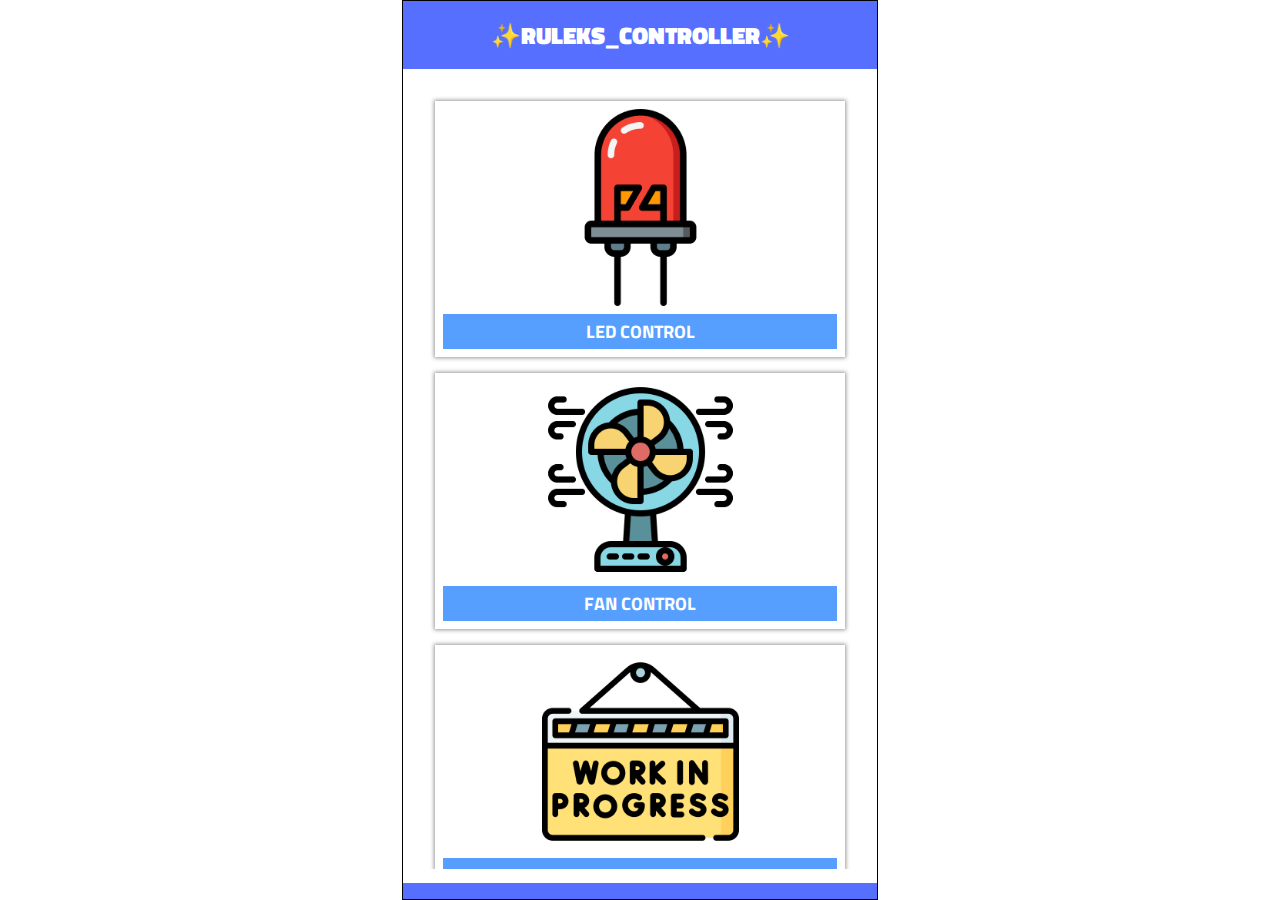
<file: IoT/index.html>
<!DOCTYPE html>
<html lang="en">

<head>
    <meta charset="UTF-8" />
    <meta name="viewport" content="width=device-width, initial-scale=1.0" />
    <link rel="stylesheet" href="style.css" />
    <link rel="stylesheet" href="https://cdnjs.cloudflare.com/ajax/libs/font-awesome/6.6.0/css/all.min.css" integrity="sha512-Kc323vGBEqzTmouAECnVceyQqyqdsSiqLQISBL29aUW4U/M7pSPA/gEUZQqv1cwx4OnYxTxve5UMg5GT6L4JJg==" crossorigin="anonymous" referrerpolicy="no-referrer" />
    <title>RulsIoT</title>
</head>

<body>
    <div class="layouts">
        <section class="navbar">
            <h3>✨RULEKS_CONTROLLER✨</h3>
        </section>
        <section class="items">
            <div class="item">
                <img src="assets/led-on.png" class="item-img">
                <button class="item-submit" onclick="location.href='led.html'">LED CONTROL</button>
            </div>
            <div class="item">
                <img src="assets/fan.png" class="item-img">
                <button class="item-submit">FAN CONTROL</button>
            </div>
            <div class="item">
                <img src="assets/wip.png" class="item-img">
                <button class="item-submit">COMINGSON</button>
            </div>
        </section>
        <section class="bottombar">
            <ul>
                <li><a href="/"><i class="fa-solid fa-home"></i></a></li>
                <li><a href="led.html"><i class="fa-solid fa-lightbulb"></i></a></li>
                <li><a href="#"><i class="fa-solid fa-fan"></i></a></li>
                <li><a href="#"><i class="fa-solid fa-user"></i></a></li>
            </ul>
        </section>
    </div>


    <script src="main.js"></script>
</body>

</html>
</file>
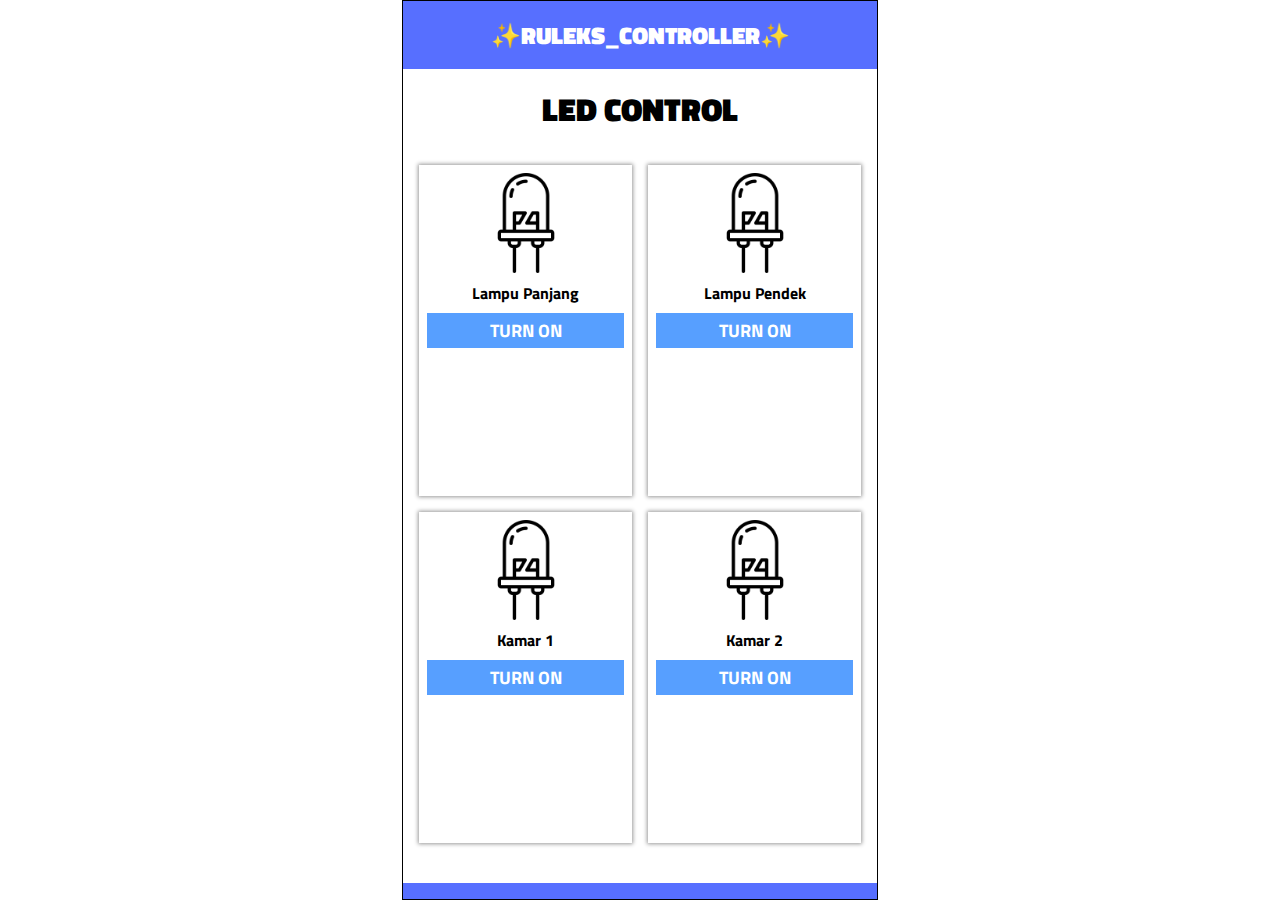
<file: IoT/led.html>
<!DOCTYPE html>
<html lang="en">

<head>
    <meta charset="UTF-8">
    <meta name="viewport" content="width=device-width, initial-scale=1.0">
    <title>RulsIoT</title>
</head>

<body>
    <!DOCTYPE html>
    <html lang="en">

    <head>
        <meta charset="UTF-8" />
        <meta name="viewport" content="width=device-width, initial-scale=1.0" />
        <link rel="stylesheet" href="style.css" />
        <link rel="stylesheet" href="https://cdnjs.cloudflare.com/ajax/libs/font-awesome/6.6.0/css/all.min.css"
            integrity="sha512-Kc323vGBEqzTmouAECnVceyQqyqdsSiqLQISBL29aUW4U/M7pSPA/gEUZQqv1cwx4OnYxTxve5UMg5GT6L4JJg=="
            crossorigin="anonymous" referrerpolicy="no-referrer" />
        <title>IoT</title>
    </head>

    <body>
        <div class="layouts">
            <section class="navbar">
                <h3>✨RULEKS_CONTROLLER✨</h3>
            </section>
            <section class="page-title">
                <h3>LED CONTROL</h3>
            </section>
            <section class="leds">
                <div class="led">
                    <img src="assets/led-off.png" class="led-img" id="dapurLedImage">
                    <p class="led-location-text">Lampu Panjang</p>
                    <button class="led-submit" id="ledDapur" onclick="setLampuPanjang()">TURN ON</button>
                </div>
                <div class="led">
                    <img src="assets/led-off.png" class="led-img" id="tamuLedImage">
                    <p class="led-location-text">Lampu Pendek</p>
                    <button class="led-submit" id="ledTamu" onclick="setLampuPendek()">TURN ON</button>
                </div>
                <div class="led">
                    <img src="assets/led-off.png" class="led-img" id="kamar1LedImage">
                    <p class="led-location-text">Kamar 1</p>
                    <button class="led-submit" id="ledKamar1" onclick="setKamar1Led()">TURN ON</button>
                </div>
                <div class="led">
                    <img src="assets/led-off.png" class="led-img" id="kamar2LedImage">
                    <p class="led-location-text">Kamar 2</p>
                    <button class="led-submit" id="ledKamar2" onclick="setKamar2Led()">TURN ON</button>
                </div>
            </section>
            <section class="bottombar">
                <ul>
                    <li><a href="/"><i class="fa-solid fa-home"></i></a></li>
                    <li><a href="led.html"><i class="fa-solid fa-lightbulb"></i></a></li>
                    <li><a href="#"><i class="fa-solid fa-fan"></i></a></li>
                    <li><a href="#"><i class="fa-solid fa-user"></i></a></li>
                </ul>
            </section>
        </div>


        <script src="main.js"></script>
    </body>

    </html>
</body>

</html>
</file>
<file: IoT/style.css>
@import url('https://fonts.googleapis.com/css2?family=Titillium+Web:ital,wght@0,200;0,300;0,400;0,600;0,700;0,900;1,200;1,300;1,400;1,600;1,700&display=swap');
*, html {
    margin: 0;
    padding: 0;
    box-sizing: border-box;
    cursor: url('assets/cursor.png'), auto;
    font-family: 'Titillium Web', sans-serif;
}

.layouts {
    max-width: 476px;
    margin: 0 auto;
    height: 100vh;
    border: 1px solid black;
    position: relative;
}

.navbar {
    background-color: #576fff;
    padding: 16px;
    text-align: center;
    color: white;
}

.navbar h3 {
    font-weight: 900;
    font-size: 24px;
}

.items {
    display: flex;
    flex-direction: column;
    height: calc(100vh - 100px);
    overflow-y: scroll;
    padding: 32px;
    gap: 16px;
}

.item {
    display: flex;
    flex-direction: column;
    align-items: center;
    gap: 8px;
    padding: 8px;
    background-color: white;
    box-shadow: 0px 0px 4px 1px #999;
}

.item-img {
    width: 50%;
}

.item-submit,
.led-submit {
    background-color: #579fff;
    padding: 4px 8px;
    width: 100%;
    color: white;
    font-weight: bolder;
    font-size: 18px;
    border: none;
}

.page-title {
    padding: 16px;
}

.page-title h3 {
    text-align: center;
    font-weight: 800;
    font-size: xx-large;
}

.leds {
    display: grid;
    grid-template-columns: repeat(2, 1fr);
    gap: 16px;
    padding: 16px;
    overflow-y: scroll;
    height: calc(90vh - 100px);
}

.led {
    display: flex;
    flex-direction: column;
    align-items: center;
    gap: 8px;
    padding: 8px;
    background-color: white;
    box-shadow: 0px 0px 4px 1px #999;
}

.led-location-text {
    font-weight: 700;
}

.led-img {
    width: 100px;
    object-fit: cover;
}

.bottombar {
    position: absolute;
    bottom: 0;
    left: 0;
    background-color: #576fff;
    width: 100%;
}

.bottombar ul {
    display: flex;
    width: 100%;
    list-style-type: none;
    padding: 8px;
}

.bottombar ul li {
    flex: 1;
    text-align: center;
}

.bottombar ul li a {
    color: white; 
    text-decoration: none;
    font-size: x-large;
    display: block;
}

.bottombar ul li a:hover {
    scale: 110%;
    transition: all 0.3s ease-in-out;
}
</file>
